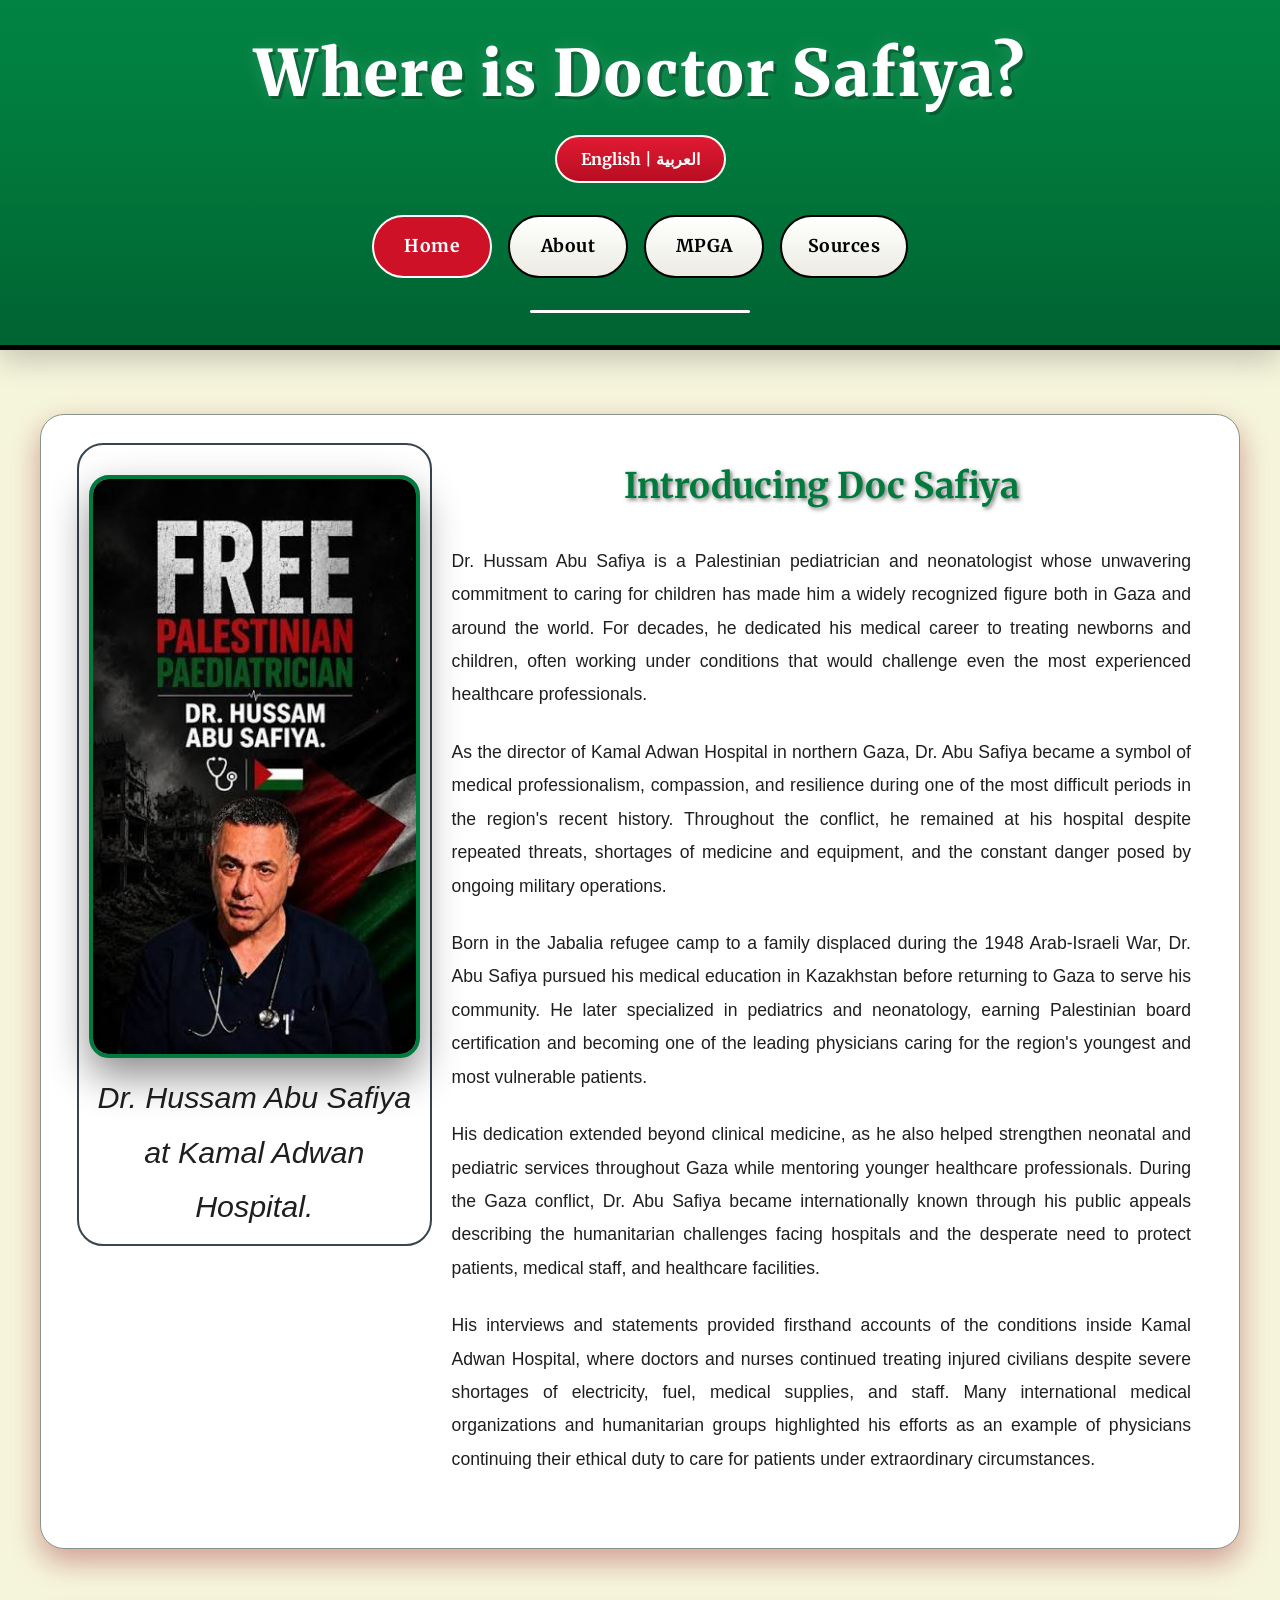
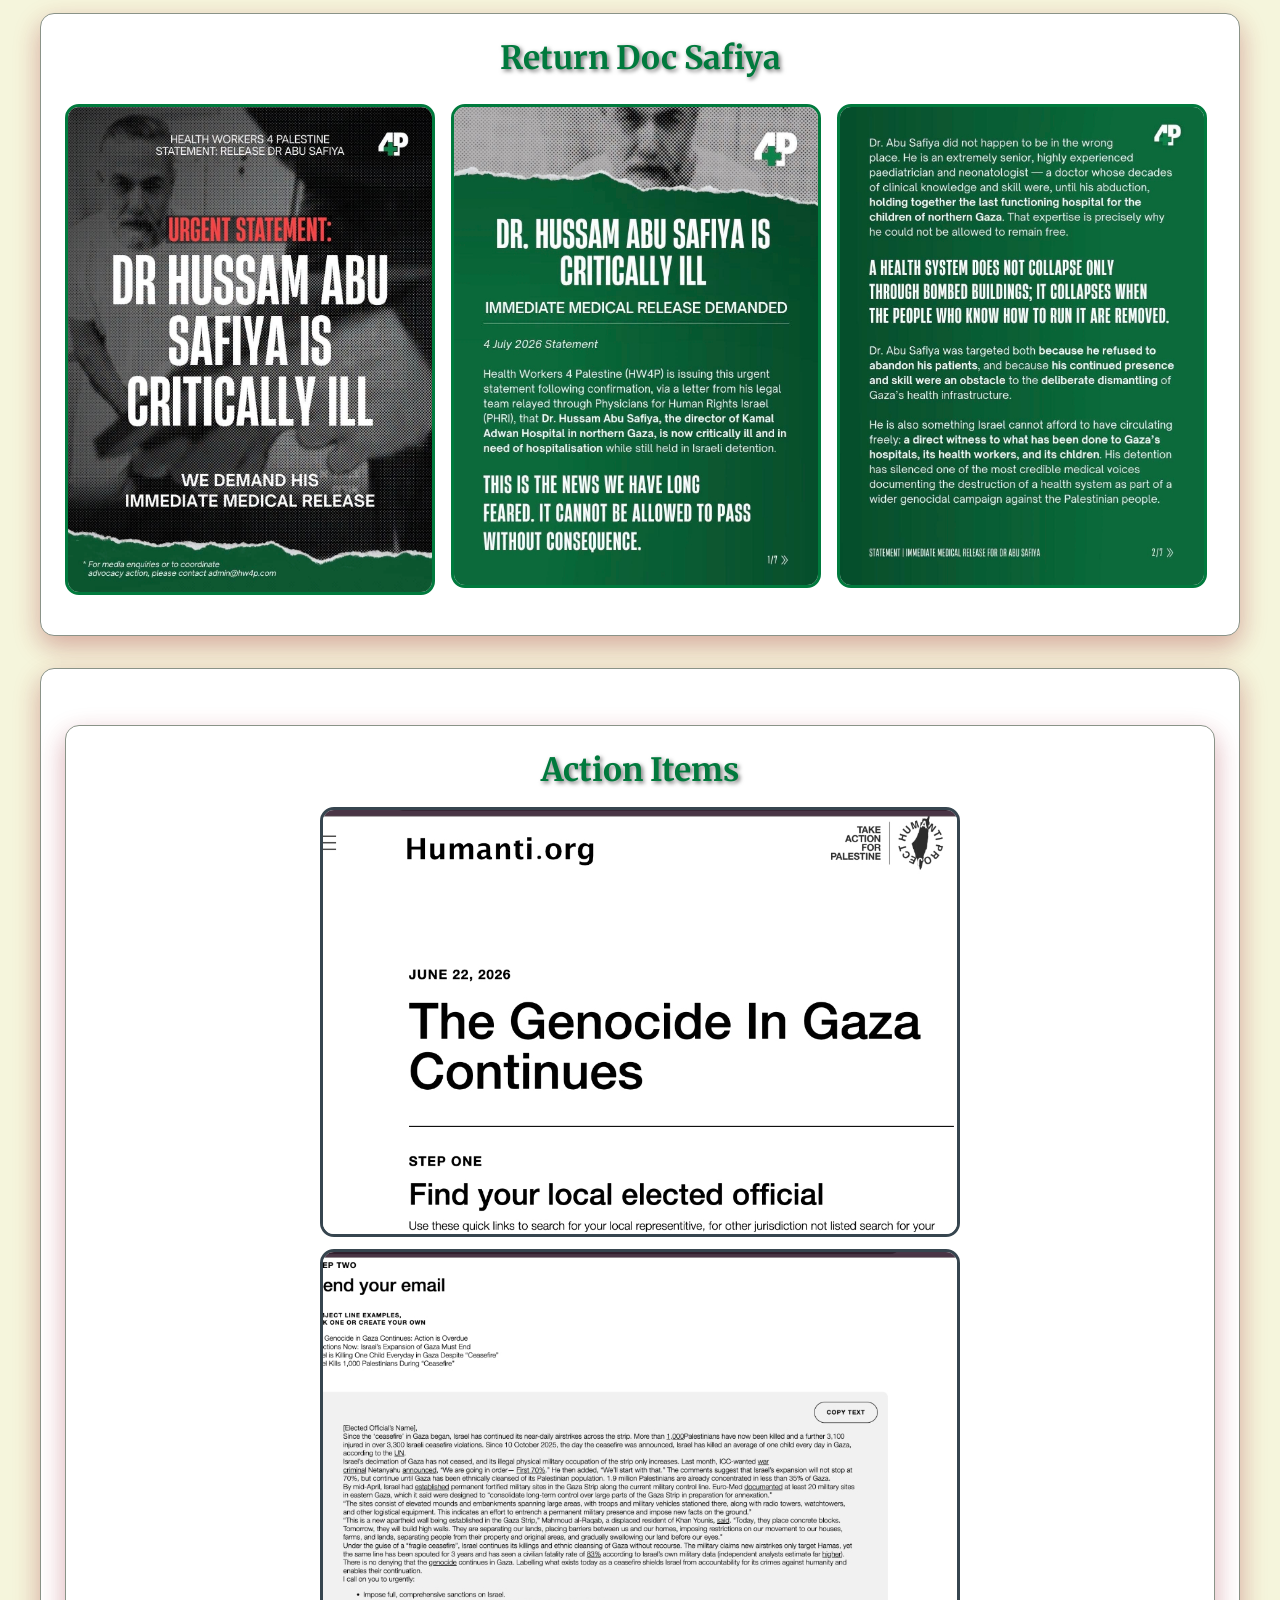
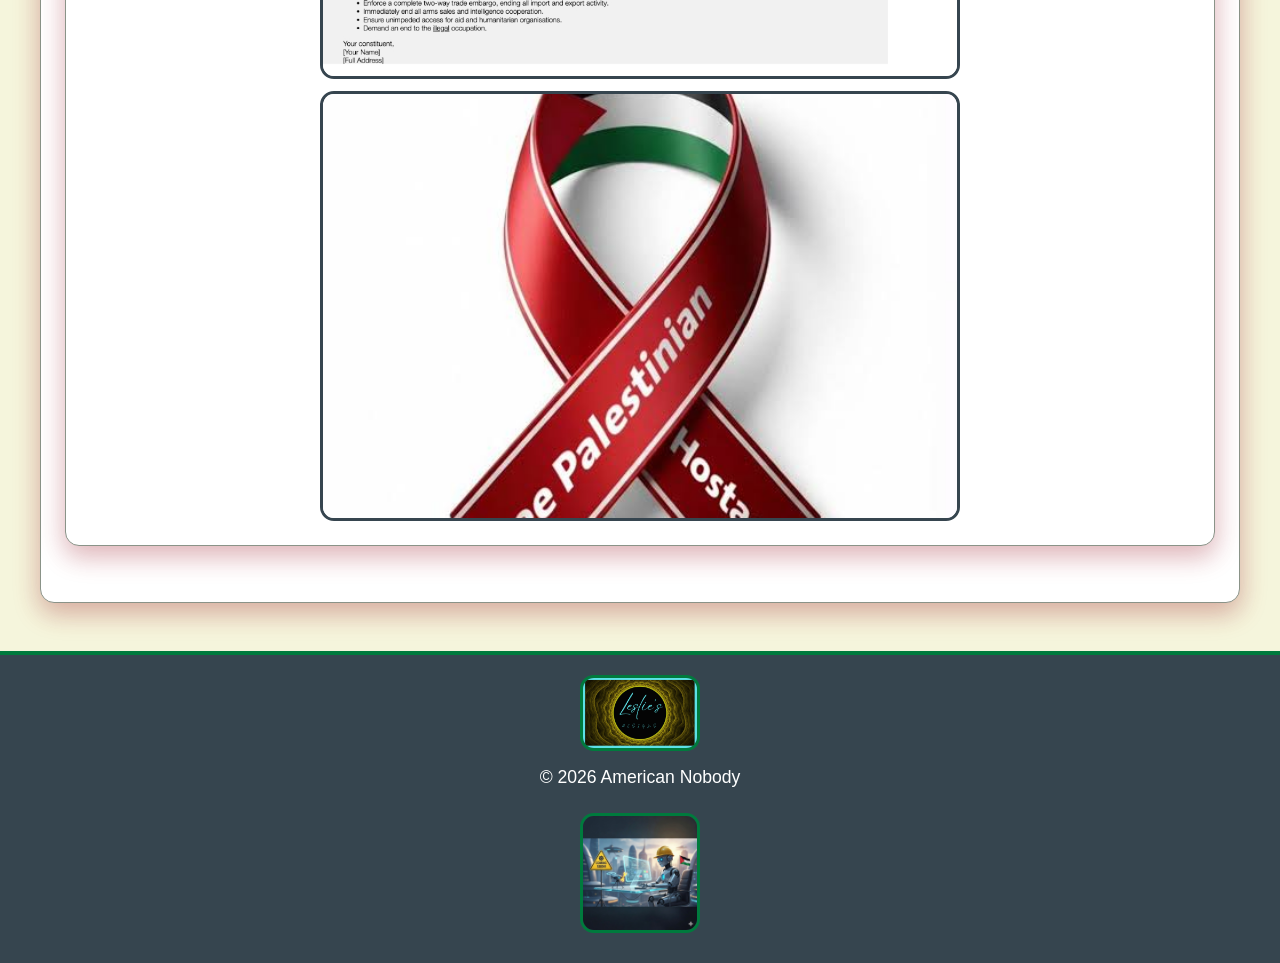
<file: index.html>
<!--Author: Leslie Brockman
    Date: O7/27/2026
    Biosite Home Page
    I am still here.-->

<!DOCTYPE html> 
<html lang="en">
<head>
    <meta charset="UTF-8">
    <meta name="viewport" content="width=device-width, initial-scale=1.0">
    <title>Biosite-Home</title>
    <link rel="stylesheet" href="https://fonts.googleapis.com/css2?family=Amiri:wght@400;700&family=Merriweather:wght@400;700;900&family=Source+Sans+3:wght@300;400;600;700&display=swap">
    <link rel="stylesheet" href="styles/styles.css">
    <script src="js/main.js" defer></script>
</head>

<body>
<!-- Nav a links will be styled as buttons in the CSS -->
<header>
    <h1>
        <span class="lang-en">Where is Doctor Safiya?</span>
        <span class="lang-ar hidden">أين الدكتور سيفه؟</span>
    </h1>
<!--This is the bilingual toggle button that will be used to switch between English and Arabic, js will be added for functionality-->
    <div class="language-toggle">
                <button id="lang-toggle" class="lang-toggle" aria-label="Toggle language" data-label-en="Toggle language" data-label-ar="تبديل اللغة">
                    <span class="lang-en">English | العربية</span>
                    <span class="lang-ar hidden">العربية | English</span>
                </button>
    </div>
    <nav>
        <ul class ="link-nav">
            <li><a class="active" href="index.html"><span class="lang-en">Home</span><span class="lang-ar hidden">الرئيسية</span></a></li>
            <li><a href="about.html"><span class="lang-en">About</span><span class="lang-ar hidden">حول</span></a></li>
            <li><a href="https://american-nobody999.github.io/One-match"><span class="lang-en">MPGA</span><span class="lang-ar hidden">MPGA</span></a></li>
            <li><a href="hobby.html"><span class="lang-en">Sources</span><span class="lang-ar hidden">المصادر</span></a></li>
        </ul>
<!-- Hamburger for Mobile DO NOT TOUCH THIS!!!!! EVER!-->
            <button id="menu-toggle" class="menu-toggle" aria-label="Toggle navigation" data-label-en="Toggle navigation" data-label-ar="تبديل التنقل" aria-expanded="false">
                ☰
            </button>
    </nav>
</header>

<main>
<section class="main-content">
    <div class="hero-image hero-image-home">
        <img src="images/01.jpg" alt="man walking towards military">
        <p class="hero-caption">
            <span class="lang-en">Dr. Hussam Abu Safiya at Kamal Adwan Hospital.</span>
            <span class="lang-ar hidden">الدكتور حسام أبو صفية في مستشفى كمال عدوان.</span>
        </p>
    </div>
    <div class="main-text">
        <h2><span class="lang-en">Introducing Doc Safiya</span><span class="lang-ar hidden">تقديم الدكتور سيفه</span></h2>
        <p><span class="lang-en">Dr. Hussam Abu Safiya is a Palestinian pediatrician and neonatologist whose unwavering commitment to caring for children has made him a widely recognized figure both in Gaza and around the world. For decades, he dedicated his medical career to treating newborns and children, often working under conditions that would challenge even the most experienced healthcare professionals.</span><span class="lang-ar hidden">الدكتور حسام أبو صفية طبيب أطفال واختصاصي حديثي الولادة فلسطيني، وقد جعل التزامه الراسخ برعاية الأطفال منه شخصية معروفة على نطاق واسع في غزة وحول العالم. وعلى مدى عقود، كرّس مسيرته الطبية لعلاج المواليد الجدد والأطفال، وغالبًا ما عمل في ظروف قد تُرهق حتى أكثر المهنيين الصحيين خبرة.</span></p>
        <p><span class="lang-en">As the director of Kamal Adwan Hospital in northern Gaza, Dr. Abu Safiya became a symbol of medical professionalism, compassion, and resilience during one of the most difficult periods in the region's recent history. Throughout the conflict, he remained at his hospital despite repeated threats, shortages of medicine and equipment, and the constant danger posed by ongoing military operations.</span><span class="lang-ar hidden">وبصفته مدير مستشفى كمال عدوان في شمال غزة، أصبح الدكتور أبو صفية رمزًا للمهنية الطبية والتعاطف والصمود خلال واحدة من أصعب الفترات في التاريخ الحديث للمنطقة. وطوال فترة النزاع، بقي في مستشفاه رغم التهديدات المتكررة ونقص الأدوية والمعدات والخطر الدائم الناتج عن العمليات العسكرية المستمرة.</span></p>
        <p><span class="lang-en">Born in the Jabalia refugee camp to a family displaced during the 1948 Arab-Israeli War, Dr. Abu Safiya pursued his medical education in Kazakhstan before returning to Gaza to serve his community. He later specialized in pediatrics and neonatology, earning Palestinian board certification and becoming one of the leading physicians caring for the region's youngest and most vulnerable patients.</span><span class="lang-ar hidden">وُلد الدكتور أبو صفية في مخيم جباليا للاجئين لعائلة هُجّرت خلال الحرب العربية الإسرائيلية عام 1948، وتابع تعليمه الطبي في كازاخستان قبل أن يعود إلى غزة لخدمة مجتمعه. ولاحقًا تخصص في طب الأطفال وحديثي الولادة، وحصل على البورد الفلسطيني، ليصبح أحد الأطباء البارزين في رعاية أصغر المرضى وأكثرهم هشاشة في المنطقة.</span></p>
        <p><span class="lang-en">His dedication extended beyond clinical medicine, as he also helped strengthen neonatal and pediatric services throughout Gaza while mentoring younger healthcare professionals. During the Gaza conflict, Dr. Abu Safiya became internationally known through his public appeals describing the humanitarian challenges facing hospitals and the desperate need to protect patients, medical staff, and healthcare facilities.</span><span class="lang-ar hidden">وامتد التزامه إلى ما هو أبعد من الطب السريري، إذ ساهم أيضًا في تعزيز خدمات حديثي الولادة وطب الأطفال في أنحاء غزة، إلى جانب إرشاد الكوادر الصحية الشابة. وخلال النزاع في غزة، أصبح الدكتور أبو صفية معروفًا دوليًا من خلال مناشداته العلنية التي وصفت التحديات الإنسانية التي تواجه المستشفيات والحاجة الملحة لحماية المرضى والطواقم الطبية والمرافق الصحية.</span></p>
        <p><span class="lang-en">His interviews and statements provided firsthand accounts of the conditions inside Kamal Adwan Hospital, where doctors and nurses continued treating injured civilians despite severe shortages of electricity, fuel, medical supplies, and staff. Many international medical organizations and humanitarian groups highlighted his efforts as an example of physicians continuing their ethical duty to care for patients under extraordinary circumstances.</span><span class="lang-ar hidden">وقد قدّمت مقابلاته وتصريحاته شهادات مباشرة عن الأوضاع داخل مستشفى كمال عدوان، حيث واصل الأطباء والممرضون علاج المدنيين المصابين رغم النقص الحاد في الكهرباء والوقود والإمدادات الطبية والكوادر. وأبرزت العديد من المنظمات الطبية الدولية والمجموعات الإنسانية جهوده بوصفها مثالًا على استمرار الأطباء في أداء واجبهم الأخلاقي تجاه رعاية المرضى في ظروف استثنائية.</span></p>
    </div>
</section>

<section class="gallery-content">
    <h2><span class="lang-en">Return Doc Safiya</span><span class="lang-ar hidden">أعيدوا الدكتور سيفه</span></h2>
    <div class="scrolling-gallery">
        <div class="gallery-item">
            <img src="images/02.jpg" alt="Humanti.org slide 1">
        </div>
        <div class="gallery-item">
            <img src="images/03.jpg" alt="Humanti.org slide 2">
        </div>
        <div class="gallery-item">
            <img src="images/04.jpg" alt="Humanti.org slide 3">
        </div>
        <div class="gallery-item">
            <img src="images/05.jpg" alt="Humanti.org slide 4">
        </div>
        <div class="gallery-item">
            <img src="images/06.jpg" alt="Humanti.org slide 5">
        </div>
        <div class="gallery-item">
            <img src="images/07.jpg" alt="Humanti.org slide 6">
        </div>
        <div class="gallery-item">
            <img src="images/08.jpg" alt="Humanti.org slide 7">
        </div>
        <div class="gallery-item">
            <img src="images/09.jpg" alt="Humanti.org slide 8">
        </div>
        <div class="gallery-item">
            <img src="images/10.jpg" alt="Humanti.org slide 9">
        </div>
    </div>
</section>
    <!-- .action-items -->
    <section class="action-items"><!-- .action-items -->
    <div class="action-items">
    <h2><span class="lang-en">Action Items</span><span class="lang-ar hidden">بنود العمل</span></h2>
    <div class="action-item">
        <ul class="action-list">
<!--Need verification of the links one final time before adding to make sure they are still active-->            
            <li><img src="images/11.jpg" alt="step 1"></li>
            <li><img src="images/12.jpg" alt="step 2"></li>
            <li><img src="images/13.jpg" alt="red-ribbon"></li>
             
        </ul>
    </div>
</div> 
</section>
</main>

<footer>
    <div class="footer-content">
<!--This is the Leslie Design logo-->
    <img src="images/24.png" alt="Leslie Design logo">
    <p><span class="lang-en">&copy; 2026 American Nobody</span><span class="lang-ar hidden">&copy; 2026 أمريكان نوبودي</span></p>
    <img src="images/25.jpg" alt="Coming soon for Palestine">
    </div>
</footer>

</body>
</html>
</file>
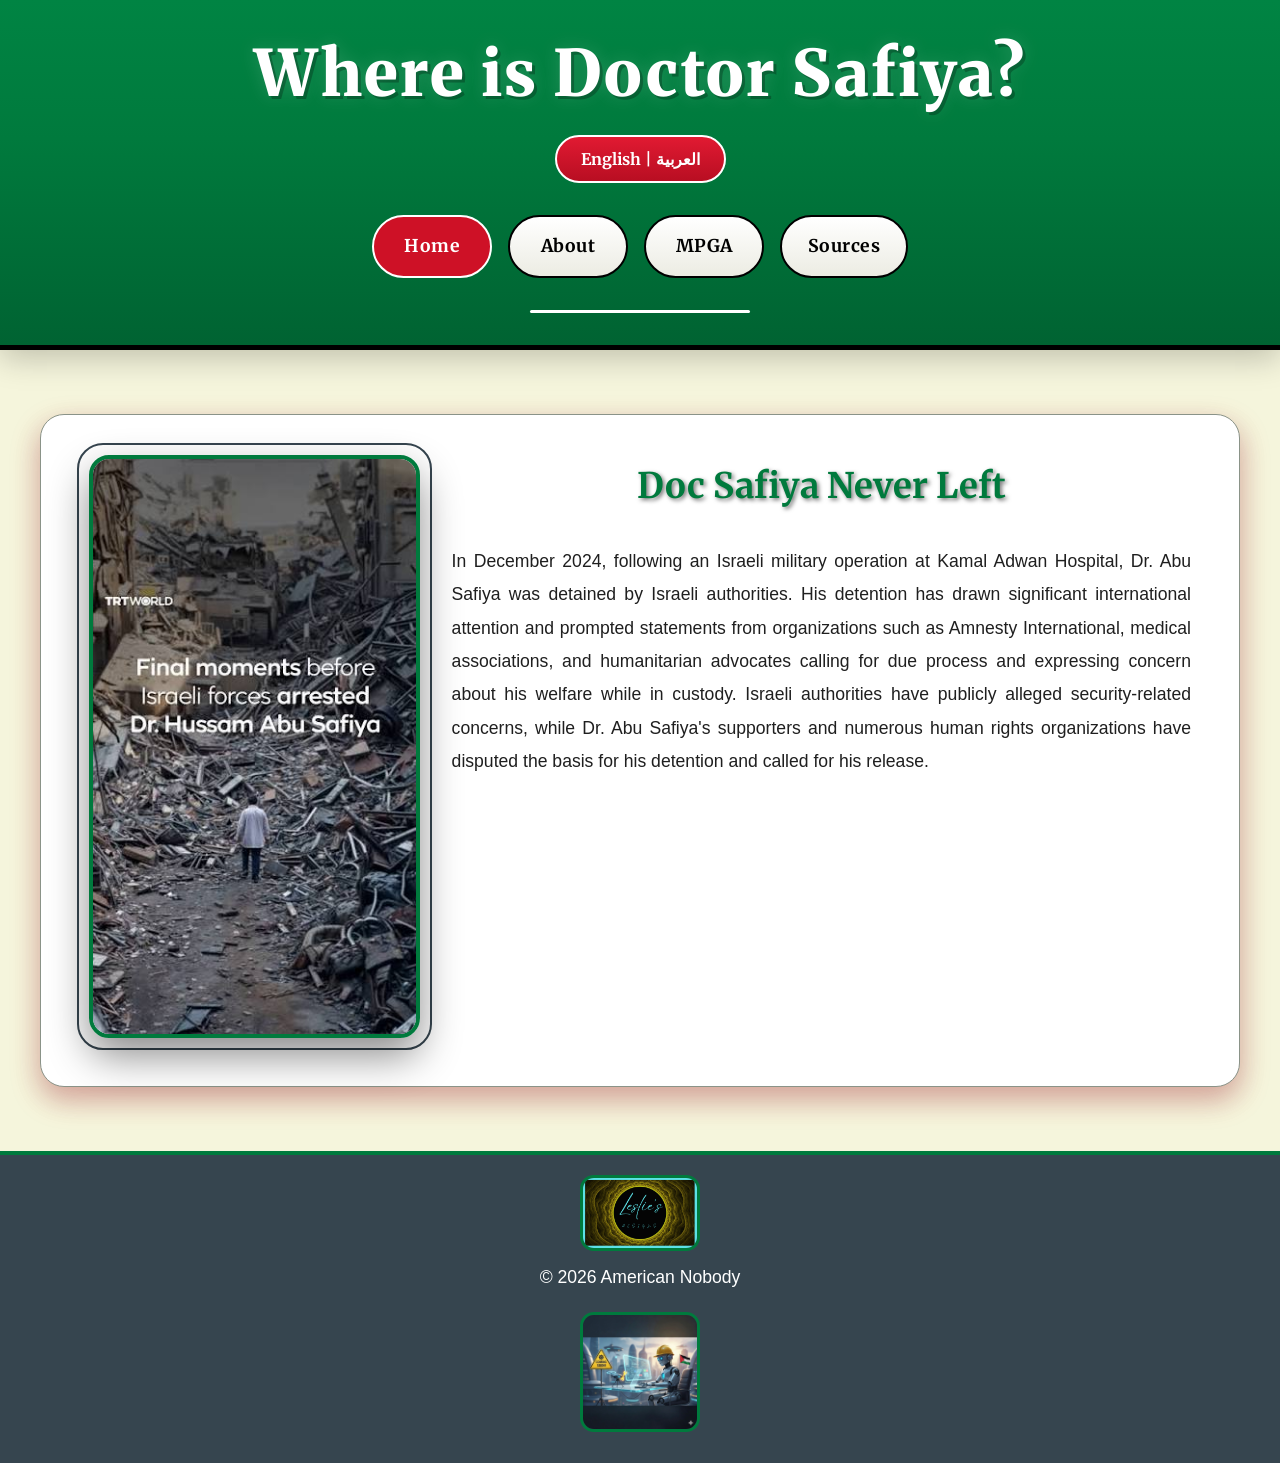
<file: about.html>
<!--Author: Leslie Brockman
    Date: O7/27/2026
    Biosite About Page-->

<!DOCTYPE html> 
<html lang="en">
<head>
    <meta charset="UTF-8">
    <meta name="viewport" content="width=device-width, initial-scale=1.0">
    <title>Biosite-About</title>
    <link rel="stylesheet" href="https://fonts.googleapis.com/css2?family=Amiri:wght@400;700&family=Merriweather:wght@400;700;900&family=Source+Sans+3:wght@300;400;600;700&display=swap">
    <link rel="stylesheet" href="styles/styles.css">
    <script src="js/main.js" defer></script>
</head>

<body>
<!-- Nav a links will be styled as buttons in the CSS -->
<header>
    <h1>
        <span class="lang-en">Where is Doctor Safiya?</span>
        <span class="lang-ar hidden">أين الدكتور سيفه؟</span>
    </h1>
<!--This is the bilingual toggle button that will be used to switch between English and Arabic, js will be added for functionality-->
    <div class="language-toggle">
                <button id="lang-toggle" class="lang-toggle" aria-label="Toggle language" data-label-en="Toggle language" data-label-ar="تبديل اللغة">
                    <span class="lang-en">English | العربية</span>
                    <span class="lang-ar hidden">العربية | English</span>
                </button>
    </div>
    <nav>
        <ul class ="link-nav">
            <li><a class="active" href="index.html"><span class="lang-en">Home</span><span class="lang-ar hidden">الرئيسية</span></a></li>
            <li><a href="about.html"><span class="lang-en">About</span><span class="lang-ar hidden">حول</span></a></li>
            <li><a href="https://american-nobody999.github.io/One-match"><span class="lang-en">MPGA</span><span class="lang-ar hidden">MPGA</span></a></li>
            <li><a href="hobby.html"><span class="lang-en">Sources</span><span class="lang-ar hidden">المصادر</span></a></li>
        </ul>
<!-- Hamburger for Mobile DO NOT TOUCH THIS!!!!! EVER!-->
            <button id="menu-toggle" class="menu-toggle" aria-label="Toggle navigation" data-label-en="Toggle navigation" data-label-ar="تبديل التنقل" aria-expanded="false">
                ☰
            </button>
    </nav>
</header>

<main>
<section class="main-content">
    <div class="hero-image">
        <img src="images/22.jpg" alt="man walking towards military">
    </div>
    <div class="main-text">
        <h2><span class="lang-en">Doc Safiya Never Left</span><span class="lang-ar hidden">لم يغادر الدكتور صفية أبدًا</span></h2>
        <p><span class="lang-en">In December 2024, following an Israeli military operation at Kamal Adwan Hospital, Dr. Abu Safiya was detained by Israeli authorities. His detention has drawn significant international attention and prompted statements from organizations such as Amnesty International, medical associations, and humanitarian advocates calling for due process and expressing concern about his welfare while in custody. Israeli authorities have publicly alleged security-related concerns, while Dr. Abu Safiya's supporters and numerous human rights organizations have disputed the basis for his detention and called for his release.</span><span class="lang-ar hidden">في ديسمبر 2024، وبعد عملية عسكرية إسرائيلية في مستشفى كمال عدوان، اعتقلت السلطات الإسرائيلية الدكتور أبو صفية. وقد أثار اعتقاله اهتمامًا دوليًا واسعًا، ودفع منظمات مثل منظمة العفو الدولية، والجمعيات الطبية، والمدافعين عن العمل الإنساني إلى إصدار بيانات تطالب بضمان الإجراءات القانونية الواجبة والتعبير عن القلق بشأن سلامته أثناء الاحتجاز. وفي حين زعمت السلطات الإسرائيلية علنًا وجود مخاوف أمنية مرتبطة بالقضية، فإن أنصار الدكتور أبو صفية والعديد من منظمات حقوق الإنسان طعنوا في مبررات اعتقاله وطالبوا بالإفراج عنه.</span></p>
    </div>
</section>
</main>

<footer>
    <div class="footer-content">
<!--This is the Leslie Design logo-->
    <img src="images/24.png" alt="Leslie Design logo">
    <p><span class="lang-en">&copy; 2026 American Nobody</span><span class="lang-ar hidden">&copy; 2026 أمريكان نوبودي</span></p>
    <img src="images/25.jpg" alt="Coming soon for Palestine">
    </div>
</footer>


</body>
</html>
</file>
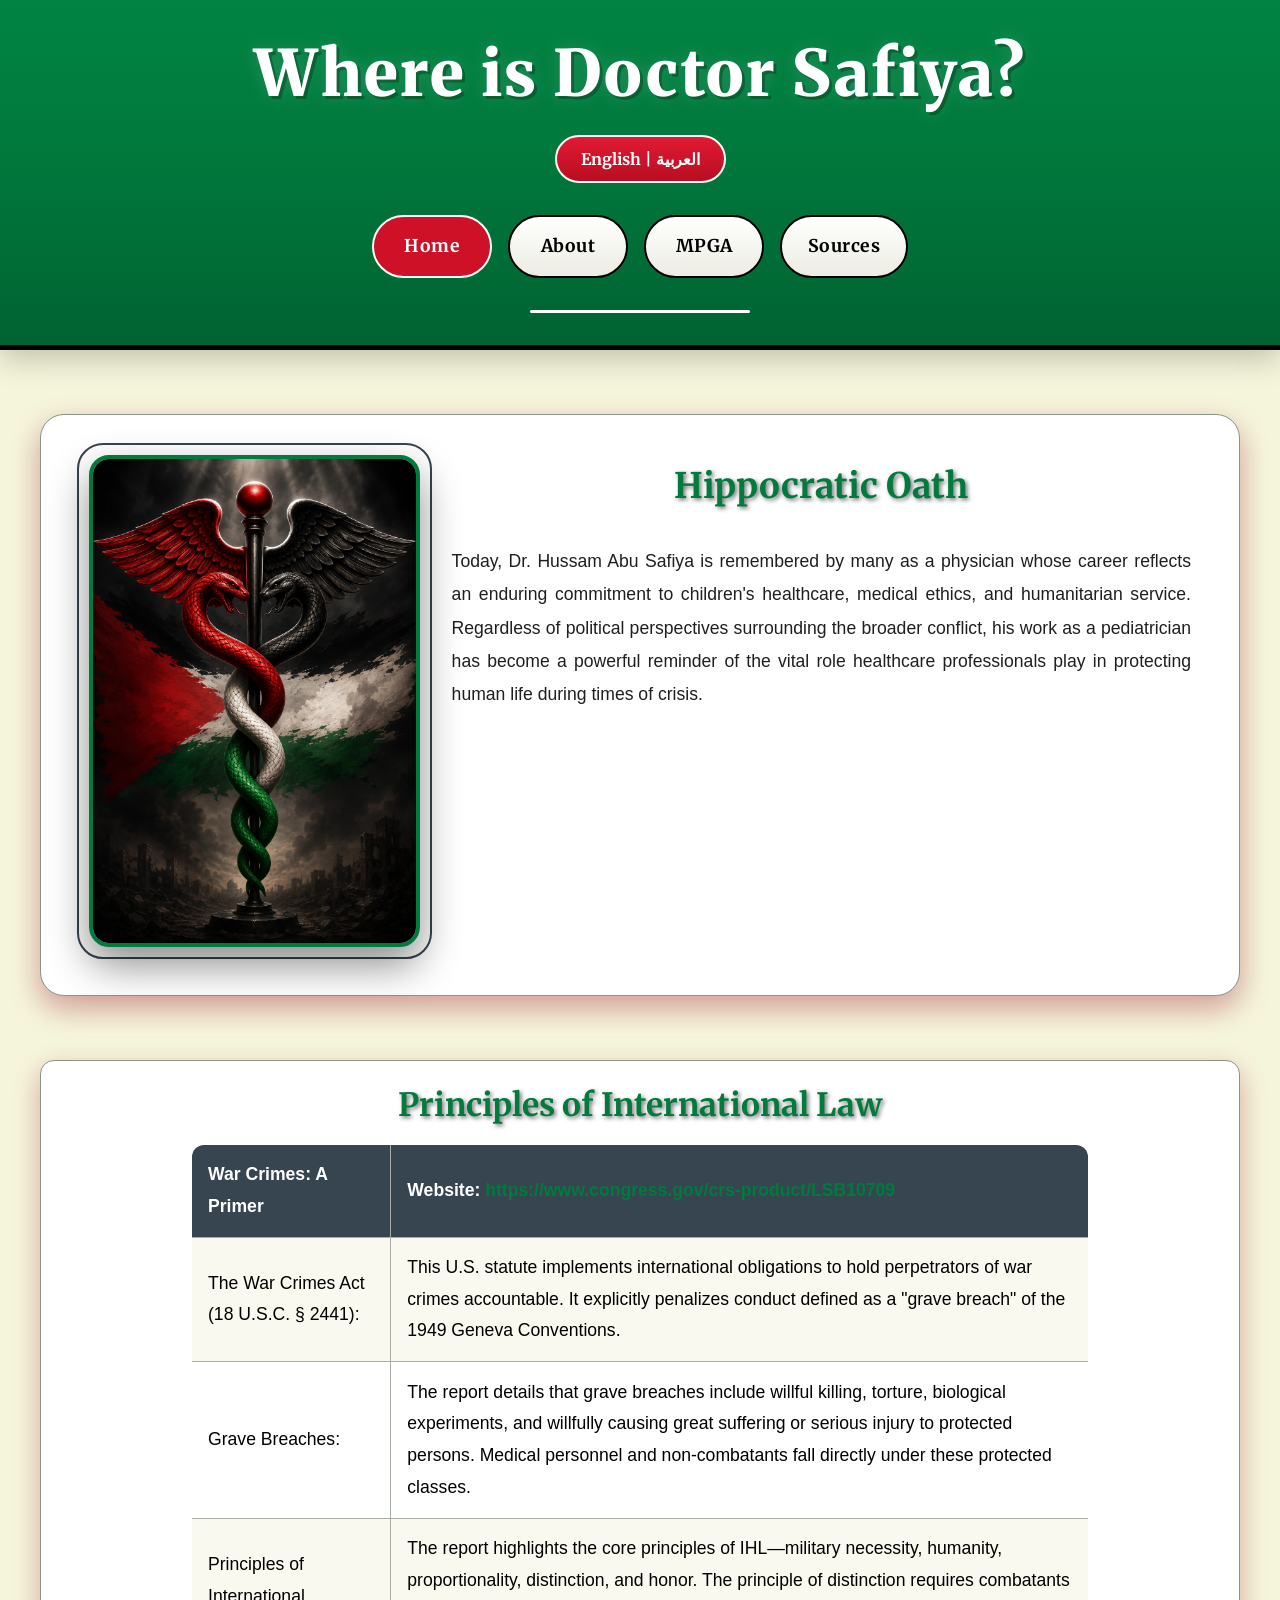
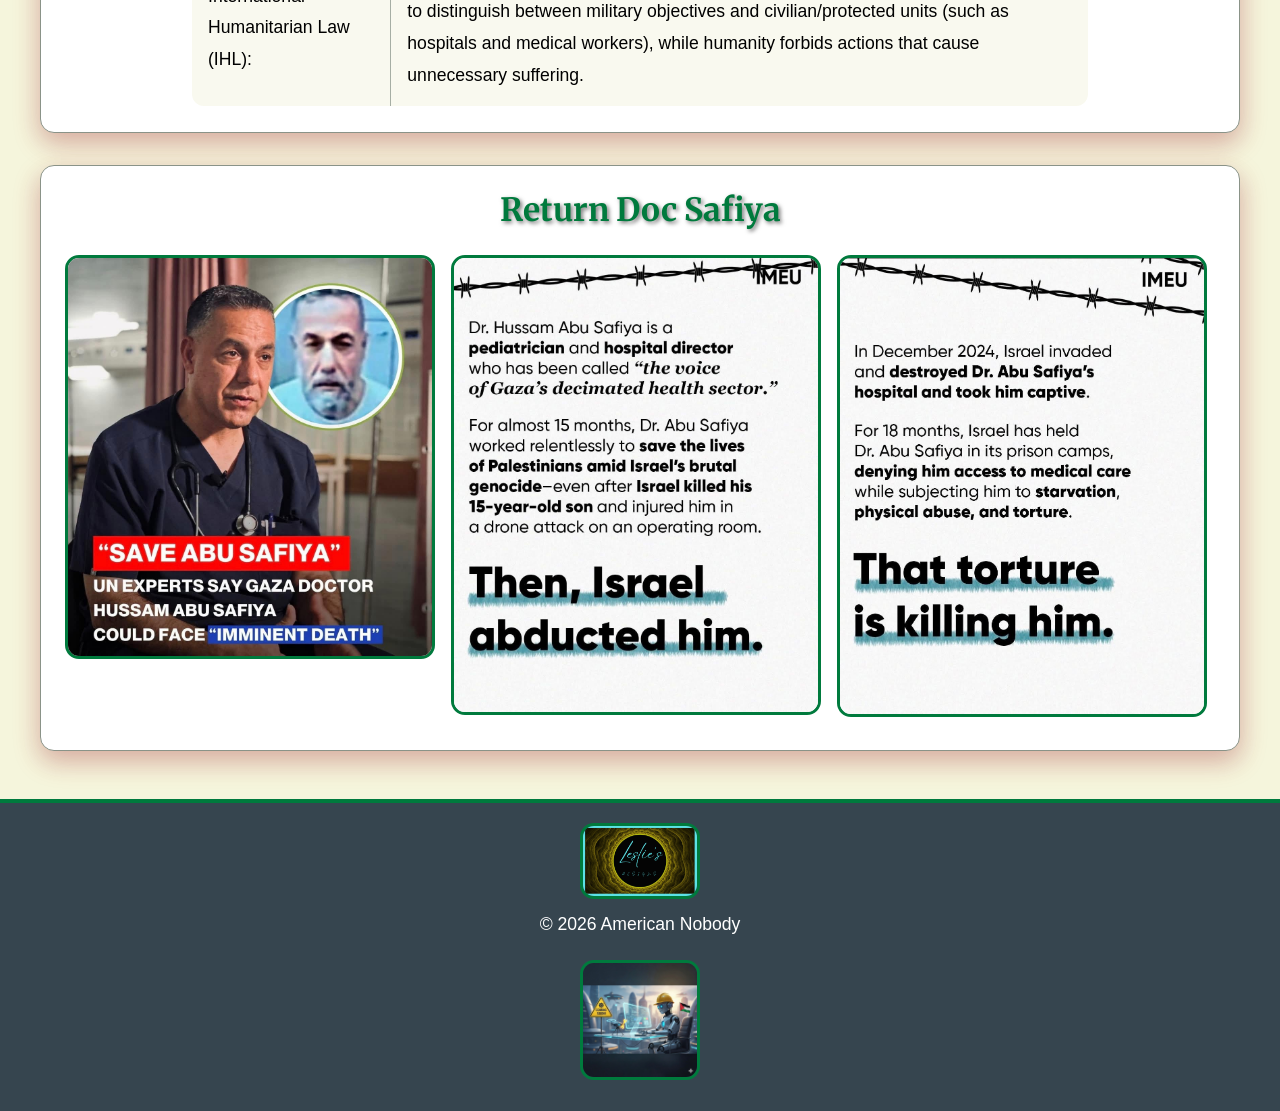
<file: hobby.html>
<!--Author:Leslie Brockman
    Date: O7/27/2026
    Biosite Hobby Page-->

<!DOCTYPE html> 
<html lang="en">
<head>
    <meta charset="UTF-8">
    <meta name="viewport" content="width=device-width, initial-scale=1.0">
    <title>Biosite-Hobby</title>
    <link rel="stylesheet" href="https://fonts.googleapis.com/css2?family=Amiri:wght@400;700&family=Merriweather:wght@400;700;900&family=Source+Sans+3:wght@300;400;600;700&display=swap">
    <link rel="stylesheet" href="styles/styles.css">
    <script src="js/main.js" defer></script>
</head>

<body>
<!-- Nav a links will be styled as buttons in the css-->
<header>
    <h1>
        <span class="lang-en">Where is Doctor Safiya?</span>
        <span class="lang-ar hidden">أين الدكتور صفية؟</span>
    </h1>
<!--this is the bilingual toggle button that will be used to switch between English and Arabic, js will be added for functionality-->
    <div class="language-toggle">
                <button id="lang-toggle" class="lang-toggle" aria-label="Toggle language" data-label-en="Toggle language" data-label-ar="تبديل اللغة">
                    <span class="lang-en">English | العربية</span>
                    <span class="lang-ar hidden">العربية | English</span>
                </button>
    </div>
    <nav>
        <ul class ="link-nav">
            <li><a class="active" href="index.html"><span class="lang-en">Home</span><span class="lang-ar hidden">الرئيسية</span></a></li>
            <li><a href="about.html"><span class="lang-en">About</span><span class="lang-ar hidden">حول</span></a></li>
            <li><a href="https://american-nobody999.github.io/One-match"><span class="lang-en">MPGA</span><span class="lang-ar hidden">MPGA</span></a></li>
            <li><a href="hobby.html"><span class="lang-en">Sources</span><span class="lang-ar hidden">المصادر</span></a></li>
        </ul>
<!-- Hamburger for MobileDO NOT TOUCH THIS!!!!! EVER!-->
            <button id="menu-toggle" class="menu-toggle" aria-label="Toggle navigation" data-label-en="Toggle navigation" data-label-ar="تبديل التنقل" aria-expanded="false">
                ☰
            </button>
    </nav>
</header>
<main>
    <section class="main-content">
        <div class="hero-image">
            <img src="images/14.png" alt="red green black hypocratic oath symbol">
        </div>
        <div class="main-text">
            <h2><span class="lang-en">Hippocratic Oath</span><span class="lang-ar hidden">قسم أبقراط</span></h2>
            <p><span class="lang-en">Today, Dr. Hussam Abu Safiya is remembered by many as a physician whose career reflects an enduring commitment to children's healthcare, medical ethics, and humanitarian service. Regardless of political perspectives surrounding the broader conflict, his work as a pediatrician has become a powerful reminder of the vital role healthcare professionals play in protecting human life during times of crisis.</span><span class="lang-ar hidden">اليوم يتذكر كثيرون الدكتور حسام أبو صفية كطبيب تعكس مسيرته التزامًا راسخًا بالرعاية الصحية للأطفال والأخلاقيات الطبية والخدمة الإنسانية. وبغض النظر عن المواقف السياسية تجاه النزاع الأوسع، فقد أصبح عمله كطبيب أطفال تذكيرًا قويًا بالدور الحيوي الذي يؤديه العاملون في الرعاية الصحية في حماية الحياة الإنسانية خلال أوقات الأزمات.</span></p>
        </div>
    </section>
 <section class="hobby-table">
    <h2><span class="lang-en">Principles of International Law</span><span class="lang-ar hidden">مبادئ القانون الدولي</span></h2>
    <table>
        <tr>
            <th><span class="lang-en">War Crimes: A Primer </span><span class="lang-ar hidden">جرائم الحرب: مقدمة</span></th>
            <th><span class="lang-en">Website: <a href="https://www.congress.gov/crs-product/LSB10709" target="_blank" rel="noopener noreferrer">https://www.congress.gov/crs-product/LSB10709</a></span><span class="lang-ar hidden">الموقع الإلكتروني: <a href="https://www.congress.gov/crs-product/LSB10709" target="_blank" rel="noopener noreferrer">https://www.congress.gov/crs-product/LSB10709</a></span></th>
        </tr>
        <tr>
            <td><span class="lang-en">The War Crimes Act (18 U.S.C. § 2441):</span><span class="lang-ar hidden">قانون جرائم الحرب (18 U.S.C. § 2441):</span></td>
            <td>
                <div class="table-cell-copy is-collapsed" data-read-more-cell>
                    <span class="lang-en">This U.S. statute implements international obligations to hold perpetrators of war crimes accountable. It explicitly penalizes conduct defined as a "grave breach" of the 1949 Geneva Conventions.</span><span class="lang-ar hidden">يُنفّذ هذا القانون الأمريكي الالتزامات الدولية لمساءلة مرتكبي جرائم الحرب. وهو يجرّم صراحةً الأفعال المعرّفة بأنها "انتهاك جسيم" لاتفاقيات جنيف لعام 1949.</span>
                </div>
                <button class="table-read-more" type="button" data-read-more-toggle data-more-en="Read more" data-less-en="Show less" data-more-ar="اقرأ المزيد" data-less-ar="عرض أقل" aria-expanded="false">Read more</button>
            </td>
        </tr>
        <tr>
            <td><span class="lang-en">Grave Breaches:</span><span class="lang-ar hidden">الانتهاكات الجسيمة:</span></td>
            <td>
                <div class="table-cell-copy is-collapsed" data-read-more-cell>
                    <span class="lang-en">The report details that grave breaches include willful killing, torture, biological experiments, and willfully causing great suffering or serious injury to protected persons. Medical personnel and non-combatants fall directly under these protected classes.</span><span class="lang-ar hidden">يوضح التقرير أن الانتهاكات الجسيمة تشمل القتل العمد، والتعذيب، والتجارب البيولوجية، والتسبب عمدًا في معاناة شديدة أو إصابة خطيرة للأشخاص المحميين. ويقع العاملون في المجال الطبي وغير المقاتلين مباشرة ضمن هذه الفئات المحمية.</span>
                </div>
                <button class="table-read-more" type="button" data-read-more-toggle data-more-en="Read more" data-less-en="Show less" data-more-ar="اقرأ المزيد" data-less-ar="عرض أقل" aria-expanded="false">Read more</button>
            </td>
        </tr>
         <tr>
            <td><span class="lang-en">Principles of International Humanitarian Law (IHL):</span><span class="lang-ar hidden">مبادئ القانون الدولي الإنساني:</span></td>
            <td>
                <div class="table-cell-copy is-collapsed" data-read-more-cell>
                    <span class="lang-en">The report highlights the core principles of IHL—military necessity, humanity, proportionality, distinction, and honor. The principle of distinction requires combatants to distinguish between military objectives and civilian/protected units (such as hospitals and medical workers), while humanity forbids actions that cause unnecessary suffering.</span><span class="lang-ar hidden">يبرز التقرير المبادئ الأساسية للقانون الدولي الإنساني، وهي: الضرورة العسكرية، والإنسانية، والتناسب، والتمييز، والشرف. ويقتضي مبدأ التمييز أن يفرّق المقاتلون بين الأهداف العسكرية والوحدات المدنية أو المحمية (مثل المستشفيات والعاملين الطبيين)، بينما يحظر مبدأ الإنسانية الأفعال التي تتسبب في معاناة غير ضرورية.</span>
                </div>
                <button class="table-read-more" type="button" data-read-more-toggle data-more-en="Read more" data-less-en="Show less" data-more-ar="اقرأ المزيد" data-less-ar="عرض أقل" aria-expanded="false">Read more</button>
            </td>
        </tr>
    </table>
    <ul class="hobby-mobile-list">
        <li>
            <strong><span class="lang-en">War Crimes: A Primer</span><span class="lang-ar hidden">جرائم الحرب: مقدمة</span></strong>
            <span class="lang-en">Website: <a href="https://www.congress.gov/crs-product/LSB10709" target="_blank" rel="noopener noreferrer">https://www.congress.gov/crs-product/LSB10709</a></span>
            <span class="lang-ar hidden">الموقع الإلكتروني: <a href="https://www.congress.gov/crs-product/LSB10709" target="_blank" rel="noopener noreferrer">https://www.congress.gov/crs-product/LSB10709</a></span>
        </li>
        <li>
            <strong><span class="lang-en">The War Crimes Act (18 U.S.C. § 2441)</span><span class="lang-ar hidden">قانون جرائم الحرب (18 U.S.C. § 2441)</span></strong>
            <span class="lang-en">This U.S. statute implements international obligations to hold perpetrators of war crimes accountable and penalizes conduct defined as a grave breach of the 1949 Geneva Conventions.</span>
            <span class="lang-ar hidden">يُنفّذ هذا القانون الأمريكي الالتزامات الدولية لمساءلة مرتكبي جرائم الحرب، ويُجرّم الأفعال المعرّفة كـ "انتهاكات جسيمة" لاتفاقيات جنيف لعام 1949.</span>
        </li>
        <li>
            <strong><span class="lang-en">Grave Breaches</span><span class="lang-ar hidden">الانتهاكات الجسيمة</span></strong>
            <span class="lang-en">The report lists willful killing, torture, biological experiments, and causing severe suffering or serious injury to protected persons, including medical staff and non-combatants.</span>
            <span class="lang-ar hidden">يسرد التقرير القتل العمد، والتعذيب، والتجارب البيولوجية، والتسبب في معاناة شديدة أو إصابة خطيرة للأشخاص المحميين، بما في ذلك الطواقم الطبية وغير المقاتلين.</span>
        </li>
        <li>
            <strong><span class="lang-en">Principles of International Humanitarian Law (IHL)</span><span class="lang-ar hidden">مبادئ القانون الدولي الإنساني</span></strong>
            <span class="lang-en">Core principles include military necessity, humanity, proportionality, distinction, and honor, with clear protection for civilians and medical units.</span>
            <span class="lang-ar hidden">تشمل المبادئ الأساسية الضرورة العسكرية والإنسانية والتناسب والتمييز والشرف، مع حماية واضحة للمدنيين والوحدات الطبية.</span>
        </li>
    </ul>
</section>
<section class="gallery-content">
    <h2><span class="lang-en">Return Doc Safiya</span><span class="lang-ar hidden">أعيدوا الدكتور صفية</span></h2>
    <div class="scrolling-gallery">
        <div class="gallery-item">
            <img src="images/15.jpg" alt="humanti.org slideshow 1">
        </div>
        <div class="gallery-item">
            <img src="images/16.jpg" alt="humanti.org slideshow 2">
        </div>
        <div class="gallery-item">
            <img src="images/17.jpg" alt="humanti.org slideshow 3">
        </div>
        <div class="gallery-item">
            <img src="images/18.jpg" alt="humanti.org slideshow 4">
        </div>
        <div class="gallery-item">
            <img src="images/19.jpg" alt="humanti.org slideshow 5">
        </div>
        <div class="gallery-item">
            <img src="images/20.jpg" alt="humanti.org slideshow 6">
        </div>
        <div class="gallery-item">
            <img src="images/26.jpg" alt="humanti.org slideshow 7">
        </div>
    </div>
</section>


</main>

<footer>
    <div class="footer-content">
<!--This is the Leslie Design logo-->
    <img src="images/24.png" alt="Leslie Design logo">
    <p><span class="lang-en">&copy; 2026 American Nobody</span><span class="lang-ar hidden">&copy; 2026 أمريكان نوبودي</span></p>
    <img src="images/25.jpg" alt="Coming soon for Palestine">
    </div>
</footer>


</body>
</html>
</file>
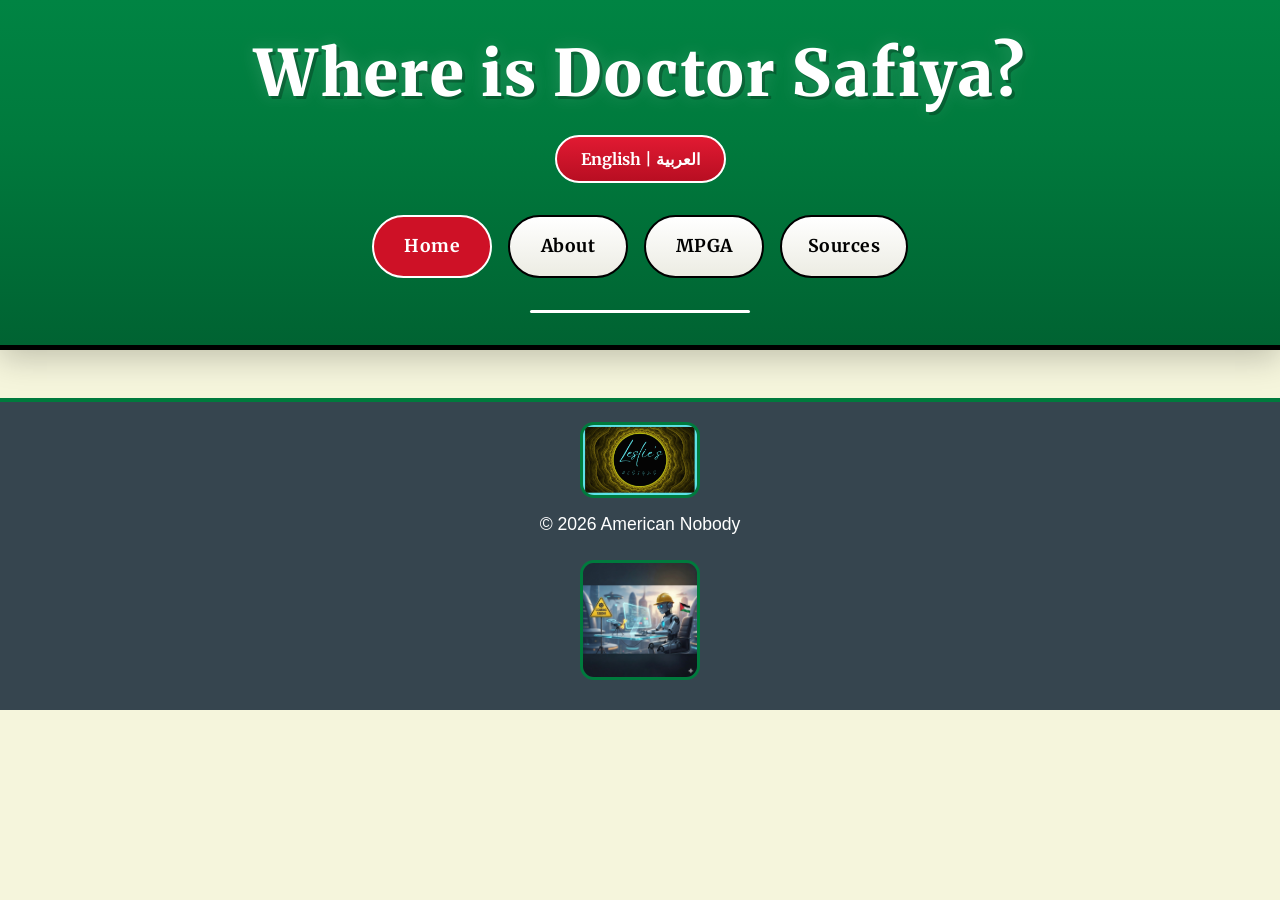
<file: template.html>
<!--Author: Leslie Brockman
    Date: O7/27/2026
    Biosite Template Page
    I am not going anywhere.-->

<!DOCTYPE html> 
<html lang="en">
<head>
    <meta charset="UTF-8">
    <meta name="viewport" content="width=device-width, initial-scale=1.0">
    <title>Biosite-Template</title>
    <link rel="stylesheet" href="https://fonts.googleapis.com/css2?family=Amiri:wght@400;700&family=Merriweather:wght@400;700;900&family=Source+Sans+3:wght@300;400;600;700&display=swap">
    <link rel="stylesheet" href="styles/styles.css">
    <script src="js/main.js" defer></script>
</head>

<body>
<!-- Nav a links will be styled as buttons in the CSS -->
<header>
    <h1>
        <span class="lang-en">Where is Doctor Safiya?</span>
        <span class="lang-ar hidden">أين الدكتور سيفه؟</span>
    </h1>
<!--This is the bilingual toggle button that will be used to switch between English and Arabic, js will be added for functionality-->
    <div class="language-toggle">
                <button id="lang-toggle" class="lang-toggle" aria-label="Toggle language" data-label-en="Toggle language" data-label-ar="تبديل اللغة">
                    <span class="lang-en">English | العربية</span>
                    <span class="lang-ar hidden">العربية | English</span>
                </button>
    </div>
    <nav>
        <ul class ="link-nav">
            <li><a class="active" href="index.html"><span class="lang-en">Home</span><span class="lang-ar hidden">الرئيسية</span></a></li>
            <li><a href="about.html"><span class="lang-en">About</span><span class="lang-ar hidden">حول</span></a></li>
            <li><a href="https://american-nobody999.github.io/One-match"><span class="lang-en">MPGA</span><span class="lang-ar hidden">MPGA</span></a></li>
            <li><a href="hobby.html"><span class="lang-en">Sources</span><span class="lang-ar hidden">المصادر</span></a></li>
        </ul>
<!-- Hamburger for Mobile DO NOT TOUCH THIS!!!!! EVER!-->
            <button id="menu-toggle" class="menu-toggle" aria-label="Toggle navigation" data-label-en="Toggle navigation" data-label-ar="تبديل التنقل" aria-expanded="false">
                ☰
            </button>
    </nav>
</header>

<main>
</main>

<footer>
    <div class="footer-content">
<!--This is the Leslie Design logo-->
    <img src="images/24.png" alt="Leslie Design logo">
    <p><span class="lang-en">&copy; 2026 American Nobody</span><span class="lang-ar hidden">&copy; 2026 أمريكان نوبودي</span></p>
    <img src="images/25.jpg" alt="Coming soon for Palestine">
    </div>
</footer>

</body>
</html>
</file>
<file: styles/styles.css>
/*======================================
    STYLESHEET
    Author:Leslie Brockman
    Date: O7/27/2026
    Biosite Styles Page
    Inspirtational Song: I'll make a man out you--Samuel Kim
    Still Here.
======================================*/

@import url('https://fonts.googleapis.com/css2?family=Amiri:wght@400;700&family=Merriweather:wght@400;700;900&family=Source+Sans+3:wght@300;400;600;700&display=swap');

/*======================================
    1. CSS Reset
======================================*/
*,
*::before,
*::after {
    box-sizing: border-box;
}

html {
    scroll-behavior: smooth;
}

body,
h1,
h2,
h3,
h4,
p,
ul,
ol {
    margin: 0;
    padding: 0;
}

/*======================================
    2. Variables
======================================*/
:root {
    /* DESIGN SYSTEM:Phase 1 - Colors, Typography & Spacing*/
    /*Global designs for pages with industry standards*/
    --deep-green: #007A3D;
    --black: #000000;
    --white: #FFFFFF;
    --cherry-red: #CE1126;
    --warm-cream: #F5F5DC;
    --charcoal-gray: #36454F;

    --bg-color: var(--warm-cream);
    --surface-color: var(--white);
    --surface-light: #F9F9EF;

    --text-primary: var(--black);
    --text-secondary: #1F1F1F;

    --palestine-red: var(--cherry-red);
    --palestine-green: var(--deep-green);
    --accent-gold: var(--charcoal-gray);

    --border-color: #8A9388;

    --shadow-light: rgba(0, 0, 0, 0.1);
    --shadow-dark: rgba(0, 0, 0, 0.22);

    /*==========================
        Typography
    ==========================*/
    --heading-font: "Merriweather", serif;
    --body-font: "Source Sans Pro", sans-serif;
    --nav-font: "Merriweather", serif;
    --arabic-font: "Amiri", serif;

    /*==========================
        Font Sizes
    ==========================*/
    --fs-display: 3rem;
    --fs-h1: 2.5rem;
    --fs-h2: 2rem;
    --fs-h3: 1.5rem;

    --fs-body: 1.1rem;
    --fs-small: 0.95rem;

    /*==========================
        Spacing
    ==========================*/
    --space-xs: 0.5rem;
    --space-sm: 1rem;
    --space-md: 2rem;
    --space-lg: 3rem;
    --space-xl: 5rem;

    /*==========================
        Rounded Corners
    ==========================*/
    --radius-sm: 8px;
    --radius-md: 14px;
    --radius-lg: 24px;
}

/*======================================
    3. Utilities
======================================*/
.hidden {
    display: none !important;
}

.text-center {
    text-align: center;
}

/*======================================
    4. Typography
======================================*/
h1,
h2,
h3,
h4 {
    font-family: var(--heading-font);
    color: var(--text-primary);
    font-weight: 700;
    line-height: 1.3;
}

h1 {
    font-size: var(--fs-h1);
    color: var(--white);
    text-shadow: 2px 2px 0 rgba(0, 0, 0, 0.3);
}

h2 {
    font-size: var(--fs-h2);
    margin-bottom: 1rem;
    text-align: center;
    text-shadow: 2px 2px 4px rgba(0, 0, 0, 0.55);
}

p {
    color: var(--text-secondary);
    margin-bottom: 1.2rem;
}

/*Arabic styles for typography*/
.lang-ar {
    font-family: var(--arabic-font);
    direction: rtl;
}

/*======================================
    5. Layout
======================================*/
body {
    background: var(--bg-color);
    color: var(--text-primary);
    font-family: var(--body-font);
    font-size: var(--fs-body);
    line-height: 1.8;
    min-height: 100vh;
    margin: 0;
    overflow-x: hidden;
}

/*Links*/
a {
    color: var(--palestine-green);
    transition: 0.25s ease;
}

a:hover {
    color: var(--palestine-red);
}

/*======================================
    Components
======================================*/
/* Language Toggle Container */
.language-toggle {
    margin-top: 1.25rem;
}

/*======================================
    Header
======================================*/
header {
    position: relative;
    background: linear-gradient(180deg, #008443 0%, #007A3D 40%, #006332 100%);
    border-bottom: 5px solid var(--black);
    box-shadow: 0 8px 30px var(--shadow-dark);
    padding: var(--space-md) var(--space-lg);
    text-align: center;
}

/* Main Title:
The clamp() function automatically scales the title between mobile and desktop.*/
header h1 {
    margin: 0;
    font-size: clamp(2.3rem, 5vw, 4rem);
    letter-spacing: 2px;
    font-weight: 900;
    color: var(--white);
    text-shadow: 3px 3px 0 rgba(0, 0, 0, 0.25), 0 0 18px rgba(255, 255, 255, 0.15);
}

/*======================================
    Navigation
======================================*/
.link-nav {
    list-style: none;
    display: flex;
    justify-content: center;
    gap: 1rem;
    margin-top: 2rem;
    padding: 0;
}

header::after {
    content: "";
    display: block;
    width: 220px;
    height: 3px;
    margin: 2rem auto 0;
    background: var(--white);
    border-radius: 100px;
}

/*======================================
    Hero
======================================*/
/* Main Hero Container */
.main-content {
    display: flex;
    align-items: flex-start;
    gap: 3rem;
    margin: 4rem auto;
    padding: 3rem;
    background: var(--surface-color);
    border: 1px solid var(--border-color);
    border-radius: var(--radius-lg);
    box-shadow: 0 12px 30px rgba(206, 17, 38, 0.28), 0 12px 28px rgba(0, 0, 0, 0.12);
}

.hero-image {
    flex: 0 0 340px;
    padding: 0;
    position: relative;
}

.hero-image-home {
    padding-top: 1.25rem;
}

.hero-image img {
    width: 100%;
    display: block;
    border-radius: 20px;
    border: 4px solid var(--palestine-green);
    box-shadow: 0 18px 40px rgba(0, 0, 0, 0.45);
    transition: transform 0.35s ease, box-shadow 0.35s ease;
    position: relative;
    z-index: 1;
}

.hero-image img:hover {
    transform: scale(1.03);
    box-shadow: 0 25px 55px rgba(0, 0, 0, 0.55);
}

.hero-caption {
    margin-top: 0.75rem;
    margin-bottom: 0;
    text-align: center;
    font-size: 1.9rem;
    font-style: italic;
    color: var(--text-secondary);
}

.main-text {
    flex: 1;
}

.main-text h2 {
    margin-top: 0;
    margin-bottom: 1.5rem;
    font-size: 2.2rem;
    color: var(--palestine-green);
    position: relative;
    padding-bottom: 0.75rem;
}

.main-text p {
    font-size: 1.1rem;
    line-height: 1.9;
    color: var(--text-secondary);
    text-align: justify;
    margin-bottom: 1.5rem;
}

.hero-image::before {
    content: "";
    position: absolute;
    inset: -12px;
    border: 2px solid var(--charcoal-gray);
    border-radius: 26px;
    z-index: 0;
}

/*======================================
    Gallery
======================================*/
.scrolling-gallery {
    display: flex;
    gap: 1rem;
    overflow-x: auto;
    overflow-y: hidden;
    scroll-behavior: smooth;
    padding: 0.5rem 0.25rem;
    cursor: grab;
    -webkit-overflow-scrolling: touch;
}

.scrolling-gallery.is-dragging {
    cursor: grabbing;
    user-select: none;
}

.gallery-item {
    flex: 0 0 calc((100% - 2rem) / 3);
}

.gallery-item img {
    display: block;
    width: 100%;
    max-width: 100%;
    height: auto;
    border: 3px solid var(--palestine-green);
    border-radius: 14px;
}

/*======================================
    Cards
======================================*/
.gallery-content,
.action-items,
.hobby-table {
    margin: 2rem auto;
    padding: 1.5rem;
    background: var(--surface-color);
    border: 1px solid var(--border-color);
    border-radius: var(--radius-md);
    box-shadow: 0 10px 28px rgba(206, 17, 38, 0.24), 0 10px 24px var(--shadow-light);
}

/* Requirement 8 callout: using :is() pseudo-class to simplify grouped selectors. */
:is(.gallery-content, .action-items, .hobby-table) h2 {
    color: var(--palestine-green);
}

.hobby-mobile-list {
    display: none;
    list-style: none;
    margin: 1rem 0 0;
    padding: 0;
    border-radius: var(--radius-sm);
    overflow: hidden;
}

.hobby-mobile-list li {
    padding: 0.9rem 1rem;
    border: 1px solid #A6AEA4;
}

.hobby-mobile-list li:nth-child(odd) {
    background: var(--surface-light);
}

.hobby-mobile-list li:nth-child(even) {
    background: var(--white);
}

.hobby-mobile-list strong {
    display: block;
    margin-bottom: 0.35rem;
    color: var(--charcoal-gray);
}

.action-list {
    list-style: none;
    margin: 0;
    padding: 0;
    display: flex;
    flex-direction: column;
    width: 100%;
    justify-content: center;
    align-items: center;
    gap: 0.75rem;
    flex-wrap: nowrap;
}

.action-list li {
    list-style: none;
    display: block;
    flex: 0 0 auto;
}

.action-list img {
    display: block;
    width: 180px;
    height: 120px;
    object-fit: cover;
    border: 3px solid var(--charcoal-gray);
    border-radius: 14px;
    transition: transform 0.25s ease, box-shadow 0.25s ease;
}

.action-list li:hover img,
.action-list li:focus-within img {
    transform: scale(2);
    box-shadow: 0 12px 24px rgba(0, 0, 0, 0.25);
    z-index: 2;
}

/*======================================
    Buttons
======================================*/
/* Navigation Buttons */
.link-nav a {
    display: inline-block;
    font-family: var(--nav-font);
    min-width: 120px;
    padding: 0.85rem 1.6rem;
    text-decoration: none;
    color: var(--black);
    background: linear-gradient(180deg, #FFFFFF, #ECECE3);
    border: 2px solid var(--black);
    border-radius: 40px;
    font-weight: 700;
    letter-spacing: 0.5px;
    transition: all 0.3s ease;
}

.link-nav a:hover {
    background: var(--palestine-red);
    border-color: var(--white);
    color: var(--white);
    transform: translateY(-4px);
    box-shadow: 0 10px 25px rgba(0, 0, 0, 0.35);
}

/* Active Navigation Button: <a class="active" href="index.html">Home</a> needs to be added */
.link-nav a.active {
    background: var(--palestine-red);
    border-color: var(--white);
    color: white;
}

.lang-toggle {
    font-family: var(--nav-font);
    background: linear-gradient(180deg, #E11A32, #B80E22);
    color: var(--white);
    border: 2px solid var(--white);
    border-radius: 40px;
    padding: 0.75rem 1.5rem;
    font-weight: 700;
    font-size: 1rem;
    cursor: pointer;
    transition: all 0.35s ease;
}

.lang-toggle:hover {
    transform: translateY(-3px);
    background: var(--white);
    color: var(--black);
    border-color: var(--cherry-red);
    box-shadow: 0 12px 24px rgba(0, 0, 0, 0.2);
}

.menu-toggle {
    font-family: var(--nav-font);
    display: none;
    padding: 0.5rem 0.85rem;
    border: 1px solid var(--white);
    border-radius: 999px;
    background: var(--cherry-red);
    color: var(--white);
    font-weight: 700;
    cursor: pointer;
}

/*======================================
    Tables
======================================*/
.hobby-table {
    overflow-x: auto;
    -webkit-overflow-scrolling: touch;
}

.hobby-table table {
    width: min(100%, 900px);
    min-width: 680px;
    margin: 1rem auto 0;
    border-collapse: collapse;
    background: var(--white);
    color: var(--black);
    border: 2px solid var(--charcoal-gray);
    border-radius: 14px;
    overflow: hidden;
}

.hobby-table th,
.hobby-table td {
    padding: 0.9rem 1rem;
    border: 1px solid #A6AEA4;
    text-align: left;
}

.hobby-table th {
    background: var(--charcoal-gray);
    color: var(--white);
}

.hobby-table tr:nth-child(even) td {
    background: var(--surface-light);
}

.hobby-table a {
    color: var(--palestine-green);
    text-decoration: none;
    font-weight: 700;
    overflow-wrap: anywhere;
}

.hobby-table a:hover,
/* Requirement 8 callout: using :focus-visible pseudo-class for keyboard accessibility. */
.hobby-table a:focus-visible {
    color: var(--palestine-red);
    text-decoration: underline;
}

.table-cell-copy {
    position: relative;
}

.table-read-more {
    display: none;
    margin-top: 0.55rem;
    padding: 0.35rem 0.7rem;
    border: 1px solid var(--charcoal-gray);
    border-radius: 999px;
    background: var(--surface-light);
    color: var(--charcoal-gray);
    font-family: var(--body-font);
    font-size: 0.85rem;
    font-weight: 700;
    cursor: pointer;
}

.table-read-more:hover,
.table-read-more:focus-visible {
    background: var(--charcoal-gray);
    color: var(--white);
}

/*======================================
    Footer
======================================*/
footer {
    margin-top: 3rem;
    border-top: 4px solid var(--palestine-green);
    background: var(--charcoal-gray);
    padding: 1.25rem;
    text-align: center;
    color: var(--white);
}

.footer-content p {
    color: var(--white);
}

.footer-content img {
    width: 120px;
    max-width: 100%;
    height: auto;
    border: 3px solid var(--palestine-green);
    border-radius: 14px;
}

/*======================================
    Animations
======================================*/
/* Transitions and hover effects are defined inline with their components. */

/*======================================
    Media Queries
======================================*/
/* ============================== */
/* Ultra Wide Desktop Screens     */
/* 1920px and up (large monitors) */
/* ============================== */
@media (min-width: 1920px) {
    body {
        background: linear-gradient(180deg, #F5F5DC 0%, #ECF4E8 48%, #F5F5DC 100%);
    }

    main {
        max-width: 1480px;
        margin: 0 auto;
    }

    .gallery-item {
        flex: 0 0 calc((100% - 2rem) / 3);
    }

    .action-list img {
        width: 780px;
        height: 520px;
        max-width: none;
    }
}

/* ============================== */
/* Large Desktop Screens          */
/* 1440px to 1919px (big laptops) */
/* ============================== */
@media (min-width: 1440px) and (max-width: 1919px) {
    body {
        background: linear-gradient(180deg, #F5F5DC 0%, #ECF4E8 48%, #F5F5DC 100%);
    }

    main {
        max-width: 1320px;
        margin: 0 auto;
    }

    .gallery-item {
        flex: 0 0 calc((100% - 2rem) / 3);
    }

    .action-list img {
        width: 720px;
        height: 480px;
        max-width: none;
    }
}

/* ============================== */
/* Standard Desktop Screens       */
/* 1200px to 1439px (desktop)     */
/* ============================== */
@media (min-width: 1200px) and (max-width: 1439px) {
    main {
        max-width: 1200px;
        margin: 0 auto;
    }

    .main-content {
        display: flex;
        align-items: flex-start;
        gap: 2rem;
    }

    .hero-image {
        flex: 0 0 30%;
        margin-top: -0.5rem;
    }

    .main-text {
        flex: 1;
    }

    .action-list img {
        width: 640px;
        height: 430px;
        max-width: none;
    }

    .gallery-item {
        flex: 0 0 calc((100% - 2rem) / 3);
    }
}

/* ============================== */
/* Small Desktop / Laptop Screens */
/* 1024px to 1199px (laptops)     */
/* ============================== */
@media (min-width: 1024px) and (max-width: 1199px) {
    main {
        max-width: 1040px;
        margin: 0 auto;
    }

    .main-content {
        display: flex;
        align-items: flex-start;
        gap: 1.5rem;
        padding: 2rem;
    }

    .hero-image {
        flex: 0 0 33%;
    }

    .gallery-item {
        flex: 0 0 calc((100% - 2rem) / 3);
    }

    .action-list img {
        width: 560px;
        height: 380px;
        max-width: none;
    }
}

/* ============================== */
/* Tablet Landscape Screens       */
/* 900px to 1023px (horizontal)   */
/* ============================== */
@media (min-width: 900px) and (max-width: 1023px) {
    .menu-toggle {
        display: inline-block;
        margin-top: 0.5rem;
    }

    .link-nav {
        display: none;
        width: 100%;
        flex-direction: column;
        align-items: center;
        margin-top: 0.75rem;
    }

    nav.is-open .link-nav {
        display: flex;
    }

    .main-content {
        gap: 1.5rem;
        padding: 2rem;
    }

    .gallery-item {
        flex: 0 0 calc((100% - 1rem) / 2);
    }

    .action-list {
        justify-content: flex-start;
    }

    .hobby-table table {
        min-width: 620px;
    }

    .hobby-table th,
    .hobby-table td {
        padding: 0.8rem 0.85rem;
        font-size: 1rem;
    }
}

/* ============================== */
/* Tablet Portrait Screens        */
/* 768px to 899px (vertical)      */
/* ============================== */
@media (min-width: 768px) and (max-width: 899px) {
    .menu-toggle {
        display: inline-block;
        margin-top: 0.5rem;
    }

    .link-nav {
        display: none;
        width: 100%;
        flex-direction: column;
        align-items: center;
        margin-top: 0.75rem;
    }

    nav.is-open .link-nav {
        display: flex;
    }

    .main-content {
        flex-direction: column;
        padding: 2rem;
        gap: 2rem;
    }

    .hero-image {
        flex: none;
        width: 100%;
    }

    .gallery-item {
        flex: 0 0 calc((100% - 1rem) / 2);
    }

    .action-list {
        justify-content: flex-start;
    }

    .hobby-table table {
        min-width: 560px;
    }

    .hobby-table th,
    .hobby-table td {
        padding: 0.75rem 0.8rem;
        font-size: 0.98rem;
    }
}

/* ============================== */
/* Large Mobile Screens           */
/* 576px to 767px (large phones)  */
/* ============================== */
@media (min-width: 576px) and (max-width: 767px) {
    .menu-toggle {
        display: inline-block;
        margin-top: 0.5rem;
    }

    .link-nav {
        display: none;
        width: 100%;
        flex-direction: column;
        align-items: center;
        margin-top: 0.75rem;
    }

    nav.is-open .link-nav {
        display: flex;
    }

    .gallery-content,
    .action-items {
        display: block;
        width: 100%;
    }

    .hobby-table {
        padding: 1rem;
    }

    .hobby-table table {
        display: table;
        min-width: 520px;
    }

    .hobby-table th,
    .hobby-table td {
        padding: 0.7rem 0.75rem;
        font-size: 0.95rem;
        line-height: 1.5;
    }

    .hobby-mobile-list {
        display: none;
        margin: 0.75rem 0 0;
    }

    .hobby-mobile-list li {
        padding: 1rem;
        margin-bottom: 0.75rem;
        border-radius: 10px;
    }

    .gallery-item {
        flex: 0 0 100%;
        scroll-snap-align: start;
    }

    .scrolling-gallery {
        scroll-snap-type: x mandatory;
    }

    .action-list {
        justify-content: flex-start;
        overflow-x: hidden;
        overflow-y: auto;
        -webkit-overflow-scrolling: touch;
        padding-bottom: 0.25rem;
    }

    .action-list img {
        height: 180px;
    }

    .main-content {
        flex-direction: column;
        padding: 1.5rem;
        gap: 1.5rem;
    }

    .hero-image {
        flex: none;
        width: 100%;
    }
}

/* ============================== */
/* Medium Mobile Screens          */
/* 421px to 575px (most phones)   */
/* ============================== */
@media (min-width: 421px) and (max-width: 575px) {
    .menu-toggle {
        display: inline-block;
        margin-top: 0.5rem;
    }

    .link-nav {
        display: none;
        width: 100%;
        flex-direction: column;
        align-items: center;
        margin-top: 0.75rem;
    }

    nav.is-open .link-nav {
        display: flex;
    }

    .gallery-content,
    .action-items {
        display: block;
        width: 100%;
    }

    .hobby-table {
        padding: 1rem;
    }

    .hobby-table table {
        display: table;
        min-width: 480px;
    }

    .hobby-table th,
    .hobby-table td {
        padding: 0.65rem 0.7rem;
        font-size: 0.92rem;
        line-height: 1.45;
    }

    .table-read-more {
        display: inline-block;
    }

    .table-cell-copy.is-collapsed {
        max-height: 5.8em;
        overflow: hidden;
    }

    .table-cell-copy.is-collapsed::after {
        content: "";
        position: absolute;
        left: 0;
        right: 0;
        bottom: 0;
        height: 2.1em;
        background: linear-gradient(180deg, rgba(255, 255, 255, 0), var(--white));
        pointer-events: none;
    }

    .hobby-mobile-list {
        display: none;
        margin: 0.75rem 0 0;
    }

    .hobby-mobile-list li {
        padding: 1rem;
        margin-bottom: 0.75rem;
        border-radius: 10px;
    }

    .gallery-item {
        flex: 0 0 100%;
        scroll-snap-align: start;
    }

    .scrolling-gallery {
        scroll-snap-type: x mandatory;
    }

    .action-list {
        justify-content: flex-start;
        overflow-x: hidden;
        overflow-y: auto;
        -webkit-overflow-scrolling: touch;
        padding-bottom: 0.25rem;
    }

    .action-list img {
        width: 100%;
        max-width: 100%;
        height: 200px;
        object-fit: cover;
    }

    .main-content {
        flex-direction: column;
        padding: 1.25rem;
        gap: 1.25rem;
        margin: 1.25rem 0.75rem;
    }

    .hero-image {
        flex: none;
        width: 100%;
    }
}

/* ============================== */
/* Small Mobile Screens           */
/* 420px and below (small phones) */
/* ============================== */
@media (max-width: 420px) {
    .menu-toggle {
        display: inline-block;
        margin-top: 0.5rem;
    }

    .link-nav {
        display: none;
        width: 100%;
        flex-direction: column;
        align-items: center;
        margin-top: 0.75rem;
    }

    nav.is-open .link-nav {
        display: flex;
    }

    .gallery-content,
    .action-items {
        display: block;
        width: 100%;
    }

    .hobby-table {
        padding: 1rem;
    }

    .hobby-table table {
        display: table;
        min-width: 440px;
    }

    .hobby-table th,
    .hobby-table td {
        padding: 0.6rem 0.65rem;
        font-size: 0.88rem;
        line-height: 1.4;
    }

    .table-read-more {
        display: inline-block;
        font-size: 0.82rem;
    }

    .table-cell-copy.is-collapsed {
        max-height: 5.4em;
        overflow: hidden;
    }

    .table-cell-copy.is-collapsed::after {
        content: "";
        position: absolute;
        left: 0;
        right: 0;
        bottom: 0;
        height: 2em;
        background: linear-gradient(180deg, rgba(255, 255, 255, 0), var(--white));
        pointer-events: none;
    }

    .hobby-mobile-list {
        display: none;
        margin: 0.75rem 0 0;
    }

    .gallery-item {
        flex: 0 0 100%;
        scroll-snap-align: start;
    }

    .scrolling-gallery {
        scroll-snap-type: x mandatory;
    }

    .action-list {
        justify-content: flex-start;
        overflow-x: hidden;
        overflow-y: auto;
        -webkit-overflow-scrolling: touch;
        padding-bottom: 0.25rem;
    }

    header {
        padding: 1.25rem 1rem;
    }

    header h1 {
        font-size: 1.8rem;
        line-height: 1.2;
        letter-spacing: 1px;
    }

    .link-nav {
        gap: 0.5rem;
        margin-top: 1rem;
    }

    .link-nav a {
        min-width: auto;
        width: 100%;
        padding: 0.7rem 1rem;
        font-size: 0.95rem;
    }

    .main-content {
        margin: 1.25rem 0.75rem;
        padding: 1rem;
        gap: 1rem;
        flex-direction: column;
    }

    .main-text h2 {
        font-size: 1.5rem;
        margin-bottom: 0.75rem;
    }

    .main-text p {
        font-size: 0.95rem;
        line-height: 1.7;
        text-align: left;
    }

    .gallery-content,
    .action-items,
    .hobby-table {
        margin: 1rem 0.75rem;
        padding: 1rem;
    }

    .action-list img {
        width: 100%;
        max-width: 100%;
        height: 200px;
        object-fit: cover;
    }

    .hero-image {
        flex: none;
        width: 100%;
    }

    .hobby-mobile-list li {
        padding: 0.8rem;
        font-size: 0.95rem;
    }

    footer {
        padding: 1rem;
    }

    .footer-content img {
        width: 90px;
    }
}

/* ============================== */
/* Print Styles                   */
/* Printer-friendly output        */
/* ============================== */
@media print {
    body {
        background: #FFFFFF;
        color: #000000;
        font-size: 12pt;
        line-height: 1.4;
    }

    header,
    footer,
    .gallery-content,
    .action-items,
    .hobby-table,
    .main-content {
        box-shadow: none;
    }

    .menu-toggle,
    .language-toggle {
        display: none;
    }

    .hobby-table table {
        display: table;
    }

    .hobby-mobile-list {
        display: none;
    }
}
</file>
